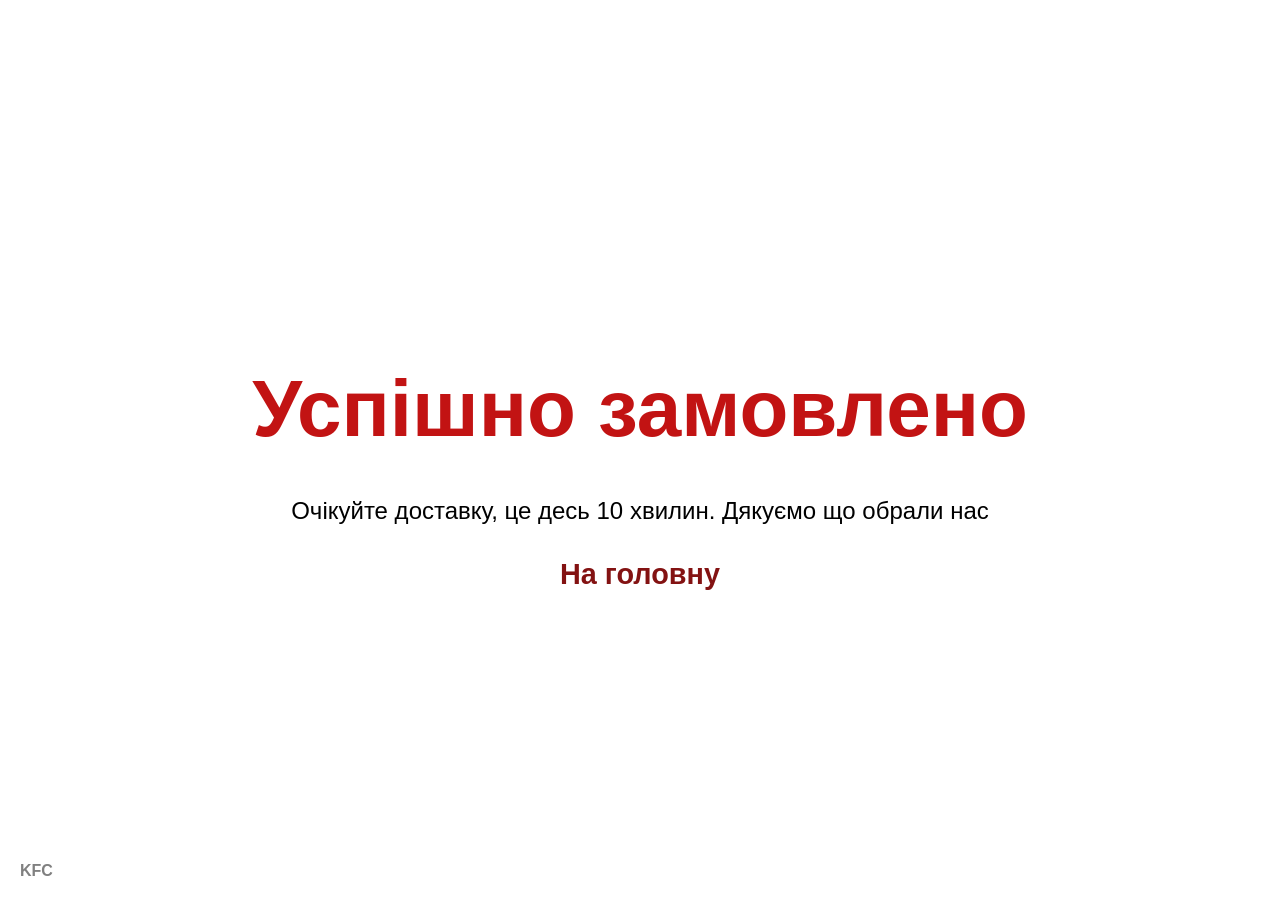
<file: done.html>
<!DOCTYPE html>
<html lang="uk">
    <head>
        <meta charset="UTF-8">
        <meta name="viewport" content="width=device-width, initial-scale=1.0">
        <title>Замовлено</title>
  <link rel="stylesheet" href="style_done.css">
    </head>
    <body>
        <h1>Успішно замовлено</h1>
        <h2>Очікуйте доставку, це десь 10 хвилин. Дякуємо що обрали нас</h2>
        <p><a href="index.html">На головну</a></p> 
        <h3>KFC</h3>
    </body>
</html>
</file>
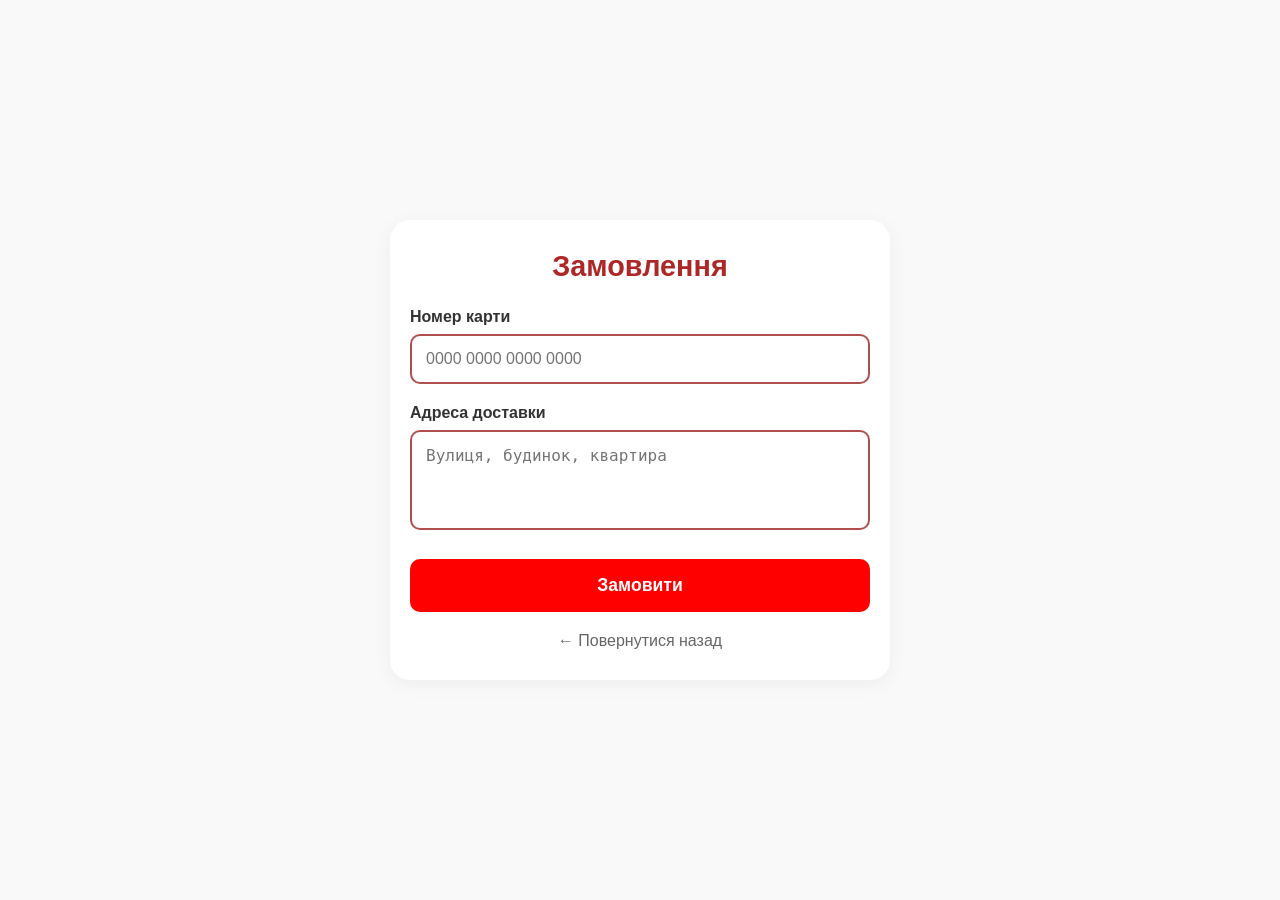
<file: form.html>
<!DOCTYPE html>
<html lang="uk">
  <head>
    <meta charset="UTF-8">
    <meta name="viewport" content="width=device-width, initial-scale=1.0">
    <title>Замовлення</title>
  <link rel="stylesheet" href="style_form.css">
  </head>
  <body>
    <div class="page-wrapper">
      <div class="order-container">
        <h2>Замовлення</h2>
    
        <form action="done.html">
            <div class="input-group">
                <label>Номер карти</label>
                <input type="text" placeholder="0000 0000 0000 0000" maxlength="16" required>
            </div>

            <div class="input-group">
                <label>Адреса доставки</label>
                <textarea placeholder="Вулиця, будинок, квартира" required></textarea>
            </div>

            <button type="submit" class="order-button">Замовити</button>
            <a href="index.html" class="back-link">← Повернутися назад</a>
        </form>
      </div>
    </div>
  </body>
</html>
</file>
<file: style_done.css>
body {
                margin: 0;
                padding: 20px;
                min-height: 100vh;
                display: flex;
                flex-direction: column;
                justify-content: center;
                align-items: center;
                font-family: sans-serif;
                box-sizing: border-box;
            }

            h1 {
                color: rgb(194, 19, 19);
                text-align: center;
                font-size: clamp(2.5rem, 8vw, 5rem);
                margin-bottom: 20px;
            }

            h2 {
                color: black;
                text-align: center;
                font-size: clamp(1rem, 4vw, 1.5rem);
                margin-bottom: 30px;
                font-weight: normal;
                line-height: 1.4;
            } 

            p {
                text-align: center;
                font-size: clamp(1.2rem, 4vw, 1.8rem);
                margin: 0;
            }

            a {
                text-decoration: none;
                color: rgb(131, 18, 18);
                font-weight: bold;
            }

            h3 {
                color: gray;
                position: absolute;
                left: 20px;
                bottom: 20px;
                margin: 0;
                font-size: 1rem;
            }
</file>
<file: style_form.css>
body {
          margin: 0;
          font-family: 'Segoe UI', Tahoma, Geneva, Verdana, sans-serif;
          background-color: #f9f9f9;
      }

      .page-wrapper {
          display: flex;
          justify-content: center;
          align-items: center;
          min-height: 100vh;
          width: 100%;
          box-sizing: border-box;
          padding: 15px;
      }

      .order-container {
          background: #ffffff;
          padding: 30px 20px; 
          border-radius: 20px;
          max-width: 500px;
          width: 100%; 
          box-shadow: 0 4px 20px rgba(0, 0, 0, 0.05);
          box-sizing: border-box;
      }

      h2 {
          color: #ae2727;
          text-align: center;
          margin-top: 0;
          margin-bottom: 25px;
          font-size: clamp(1.5rem, 5vw, 1.8rem);
      }

      .input-group {
          margin-bottom: 20px; 
      }

      label {
          display: block;
          margin-bottom: 8px;
          font-weight: bold;
          color: #333;
          font-size: 1rem;
      }

      input, textarea {
          width: 100%;
          padding: 14px; 
          border: 2px solid #b34e4e;
          border-radius: 10px;
          box-sizing: border-box;
          font-size: 1rem;
          outline: none;
          background-color: #fff;
      }

      input:focus, textarea:focus {
          border-color: #ff0000;
      }

      textarea {
          height: 100px; 
          resize: none;
      }

      .order-button {
          background-color: #ff0000;
          color: white;
          border: none;
          padding: 16px;
          width: 100%;
          border-radius: 10px;
          font-size: 1.1rem; 
          font-weight: bold;
          cursor: pointer;
          transition: 0.3s;
          margin-top: 5px;
      }

      .order-button:active {
          transform: scale(0.98);
      }

      .back-link {
          display: block;
          text-align: center;
          margin-top: 20px;
          color: #666;
          text-decoration: none;
          font-size: 1rem;
      }

      .back-link:hover {
          color: #ae2727;
      }
</file>
